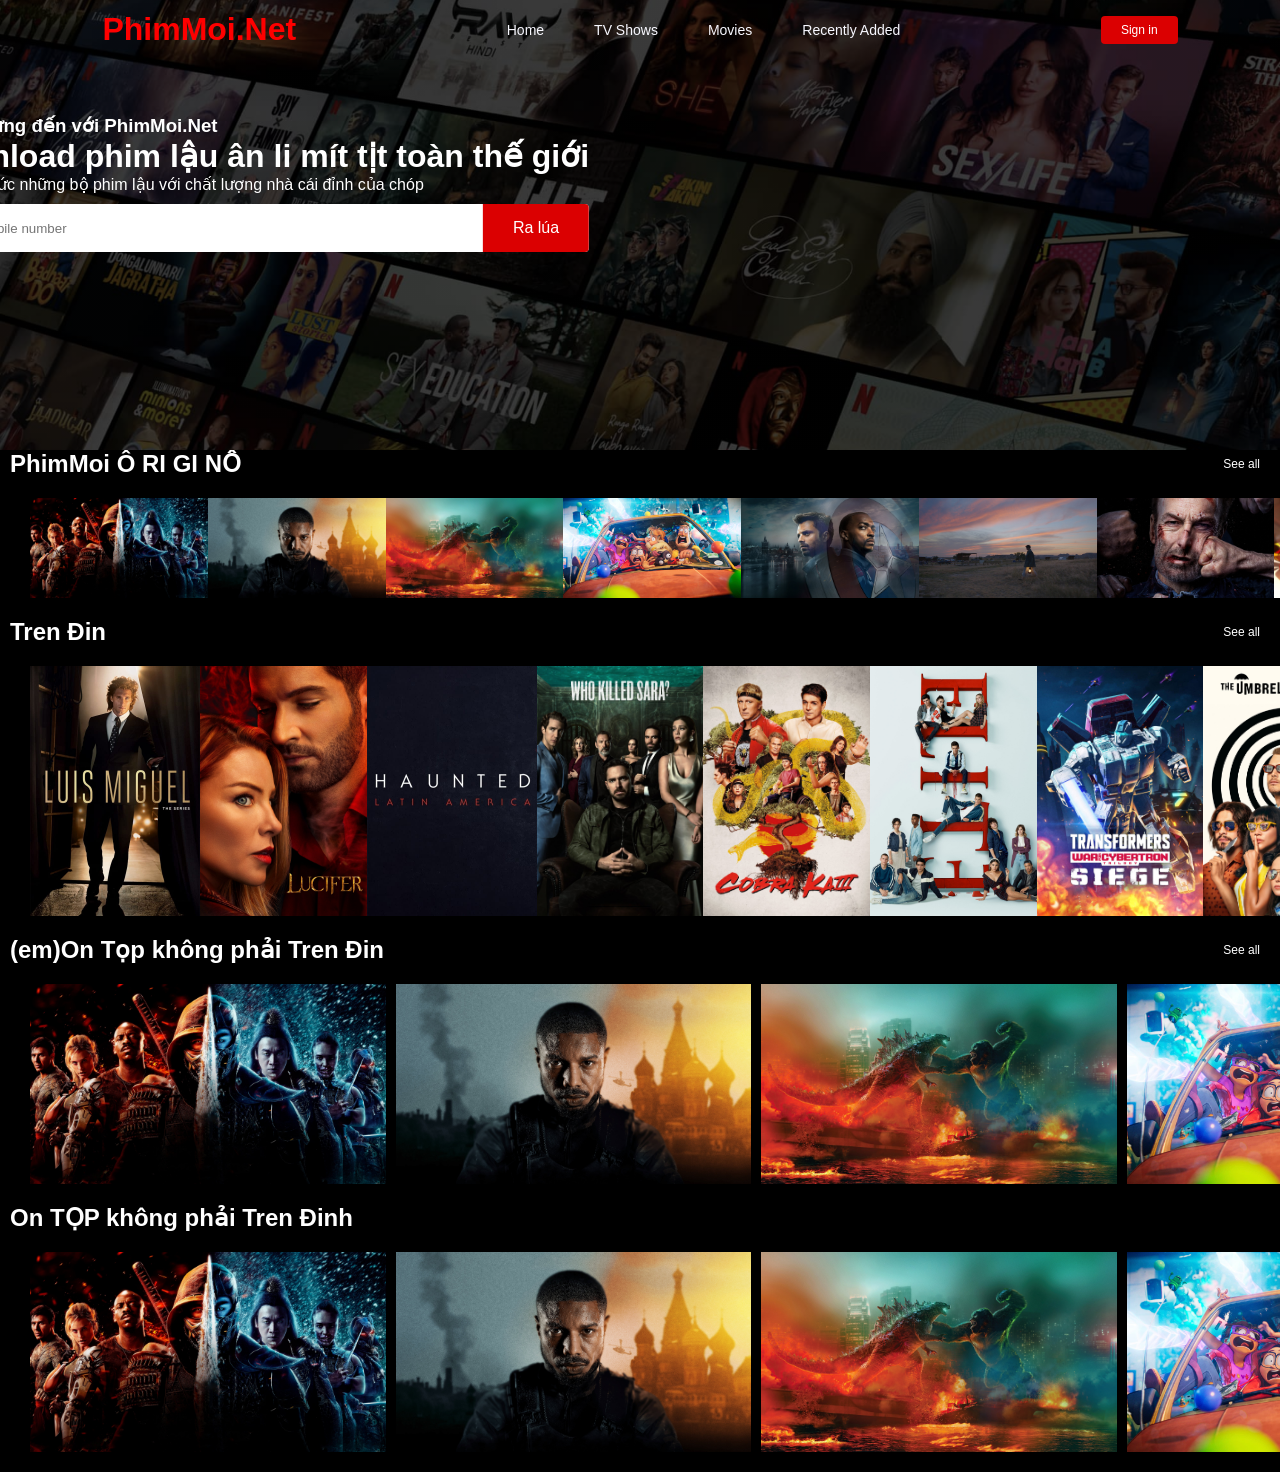
<file: index.html>
<!DOCTYPE html>
<html lang="en">
    <head>
        <title>PhimMoi.Net</title>
        <meta charset="UTF-8">
        <meta name="viewport" content="width=device-width, initial-scale=1 n">
        <link href="style.css" rel="stylesheet"> 
    </head>
    <body>
        <div class="header">
            <nav>
                <a href="" class="logo">PhimMoi.Net</a>
                <ul>
                    <li><a href="" class="active">Home</a></li>
                    <li><a href="" class="active">TV Shows</a></li>
                    <li><a href="" class="active"> Movies</a></li>
                    <li><a href="" class="active">Recently Added</a></li>
                </ul>
                <div>
                    <button class="header-btn">Sign in</button>
                </div>
            </nav>
            
            <div class="header-content">
                <h3>Chào mừng đến với PhimMoi.Net</h3>
                <h1>Download phim lậu ân li mít tịt toàn thế giới</h1>
                <p>Thưởng thức những bộ phim lậu với chất lượng nhà cái đỉnh của chóp</p>
                <form class="phone-signup">
                    <input type="number" placeholder="Enter mobile number" required>
                    <button type="submit">Ra lúa</button>
                </form>
            </div>


        </div>
        <!-- PhimMoi Originals -->
        <div class="row">
            <div class="title-and-seeallbtn">
                <h2>PhimMoi Ô RI GI NỒ</h2>
                <button class="seeall-btn">See all </button>
            </div>
            
            <div class="row_posters">
                <img src="images/small-movie1.jpg" alt="" class="row_poster ">
                <img src="images/small-movie2.jpg" alt="" class="row_poster ">
                <img src="images/small-movie3.jpg" alt="" class="row_poster ">
                <img src="images/small-movie4.jpg" alt="" class="row_poster ">
                <img src="images/small-movie5.jpg" alt="" class="row_poster ">
                <img src="images/small-movie6.jpg" alt="" class="row_poster ">
                <img src="images/small-movie7.jpg" alt="" class="row_poster ">
                <img src="images/small-movie8.jpg" alt="" class="row_poster ">
            </div>
        </div>
       
         <!-- Trending -->
         <div class="row">
            <div class="title-and-seeallbtn">
                <h2>Tren Đin</h2>
                <button class="seeall-btn">See all</button>
            </div>
            <div class="row_posters">
                <img src="images/large-movie1.jpg" alt="" class="row_poster row_posterLarge">
                <img src="images/large-movie2.jpg" alt="" class="row_poster row_posterLarge">
                <img src="images/large-movie3.jpg" alt="" class="row_poster row_posterLarge">
                <img src="images/large-movie4.jpg" alt="" class="row_poster row_posterLarge">
                <img src="images/large-movie5.jpg" alt="" class="row_poster row_posterLarge">
                <img src="images/large-movie6.jpg" alt="" class="row_poster row_posterLarge">
                <img src="images/large-movie7.jpg" alt="" class="row_poster row_posterLarge">
                <img src="images/large-movie8.jpg" alt="" class="row_poster row_posterLarge">
            </div>
        </div>

         <!-- Top Rated -->
         <div class="row">
            <div class="title-and-seeallbtn">
                <h2>(em)On Tọp không phải Tren Đin</h2>
                <button class="seeall-btn">See all</button>
            </div>
            <div class="row_posters">
                <img src="images/small-movie1.jpg" alt="" class="row_poster2 ">
                <img src="images/small-movie2.jpg" alt="" class="row_poster2 ">
                <img src="images/small-movie3.jpg" alt="" class="row_poster2 ">
                <img src="images/small-movie4.jpg" alt="" class="row_poster2 ">
                <img src="images/small-movie5.jpg" alt="" class="row_poster2 ">
                <img src="images/small-movie6.jpg" alt="" class="row_poster2 ">
                <img src="images/small-movie7.jpg" alt="" class="row_poster2 ">
                <img src="images/small-movie8.jpg" alt="" class="row_poster2 ">
            </div>
        </div>

        <div class="row">
            <h2>On TỌP không phải Tren Đinh</h2>
            <div class="row_posters">
                <img src="images/small-movie1.jpg" alt="" class="row_poster2 ">
                <img src="images/small-movie2.jpg" alt="" class="row_poster2 ">
                <img src="images/small-movie3.jpg" alt="" class="row_poster2 ">
                <img src="images/small-movie4.jpg" alt="" class="row_poster2 ">
                <img src="images/small-movie5.jpg" alt="" class="row_poster2 ">
                <img src="images/small-movie6.jpg" alt="" class="row_poster2 ">
                <img src="images/small-movie7.jpg" alt="" class="row_poster2 ">
                <img src="images/small-movie8.jpg" alt="" class="row_poster2 ">
            </div>
        </div>

         

        
        
    </body>
</html>
</file>
<file: style.css>
*{
    margin: 0;
    padding: 0;
    box-sizing: border-box;
    font-family: 'Segoe UI', sans-serif;
}
body {
    
    background: #000;
    color: #fff;
}
.header{
    width: 100%;
    height: 50vh;
    background-image: linear-gradient(rgba(0,0,0,0.7),rgba(0,0,0,0.7)),url("/images/header-image.png");
    background-size: cover;
    background-position: center center;
    padding: 10px 8%;
    position: relative;
    top: 0; 
    /*display: flex; 
     align-items: center;
    justify-content: space-between;
    z-index: 10000; */
}

nav{
    display: flex;
    align-items: center;
    justify-content: space-between;
    padding: 1px 0;
}
.logo{
    color: red;
    font-weight: 700;
    font-size: 2em;
    text-decoration: none;
    cursor: pointer;
}
.header-btn{
   border: 0;
   outline: 0;
   background: #db0001;
   color: #fff;
   padding: 7px 20px;
   font-size: 12px;
   border-radius: 4px;
   margin-left: 10px;
   cursor: pointer;

}
.seeall-btn{
    border: 0;
   outline: 0;
   background: none;
   color: #fff;
   padding: 7px 20px;
   font-size: 12px;
   border-radius: 4px;
   margin-left: 10px;
   cursor: pointer;
}
.seeall-btn img{
    color: #db0001;
    background: black;
}
.title-and-seeallbtn{
    display: flex;
  justify-content: space-between;
  align-items: center;
}
.header-content{
    position: absolute;
    top: 50%;
    left: 20%;
    transform: translate(-50%, -50%);
    margin-top: 50px;
    height: calc(100% - 70px);
    background-color: rgba(0, 0, 0, 0);
    padding: 30px;
    
    /* margin-left: 30px;
    padding-top: 140px;
    height: 200px */
}
/* .header-content h1{} */ 

.phone-signup{
    background: white;
    border-radius: 4px;
    display: flex;
    align-items: center;
    margin-top: 10px;
    overflow: hidden;
}

.phone-signup input{
    flex: 1;
    border: 0;
    outline: 0;
    margin-left: 20px;
    
}
.phone-signup button{
    background: #db0001;
    border: 0;
    outline: 0;
    color: #fff;
    font-size: 16px;
    cursor: pointer;
    padding: 15px 30px;
}
ul li a{
    text-decoration: none;
    padding: 6px 15px;
    color: ghostwhite;
    border-radius: 2px ;
}
ul li a:hover{
    background: linear-gradient(45deg, red ,rgb(245,14,122));
    color: rgb(253, 252, 252);
}


ul{
    display: flex;
    justify-content: center;
    align-items: center;
}
ul li{
    list-style: none;
    margin-left: 20px;
    font-size: 14px;
}
ul li a{
    text-decoration: none;
    padding: 6px 15px;
    color: ghostwhite;
    border-radius: 2px ;
}
ul li a:hover{
    background: linear-gradient(45deg, red ,rgb(245,14,122));
    color: rgb(253, 252, 252);
}


.row_posters{
    display: flex;
    overflow-y: hidden;
    overflow-x: scroll;
    padding: 20px;
    
}

.row_poster{
    width: 100%;
    object-fit: contain;
    max-height: 100px;
    /* margin-right: 110px; */
    transition: transform 450ms;
}
.row_poster2{
    width: 50%;
    margin-right: 10px;
    max-height: 200px;
    transition: transform 450ms;
}
.row_poster:hover{
    transform: scale(1.08);
}
.row_posters::-webkit-scrollbar{
    display: none;
}

.row_posterLarge{
    max-height: 250px;
}
.row_posterLarge:hover{
transform: scale(1.10);
}
.row{
    color: white;
    margin-left: 10px;
}
</file>
